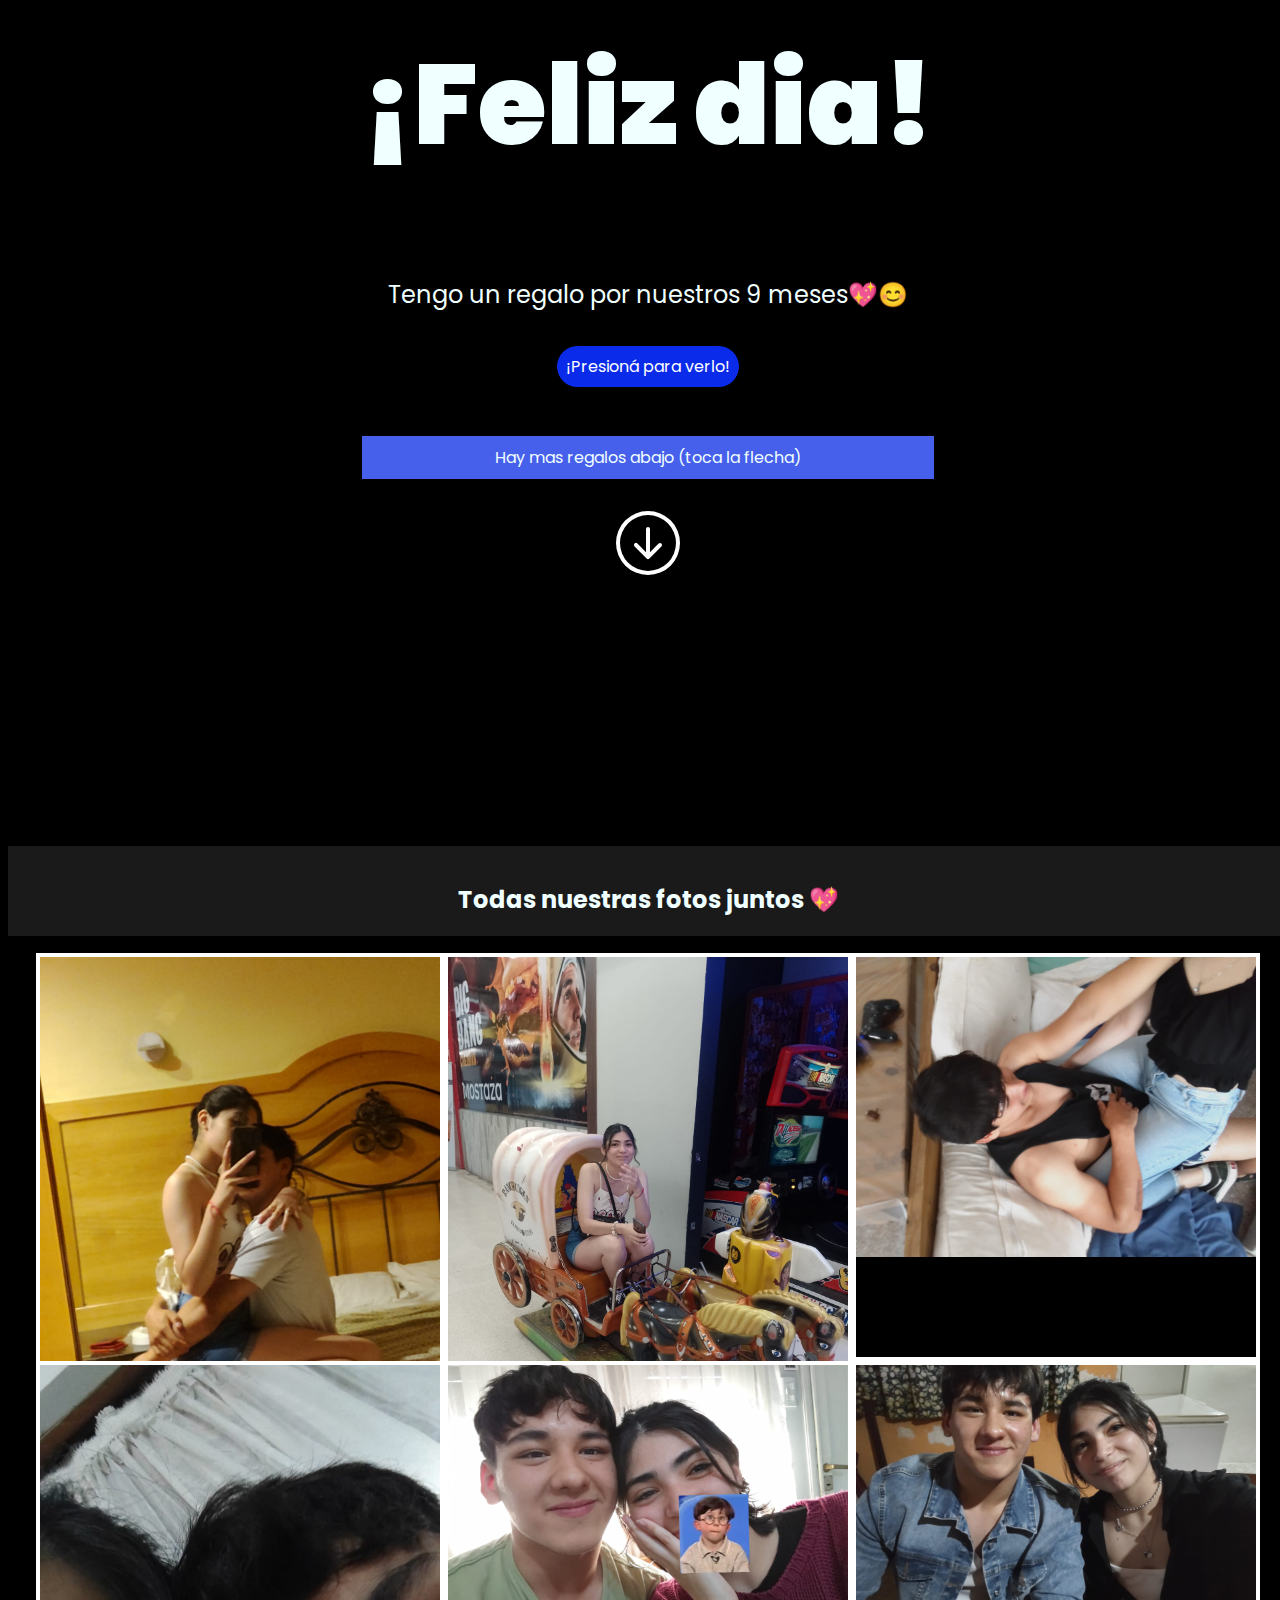
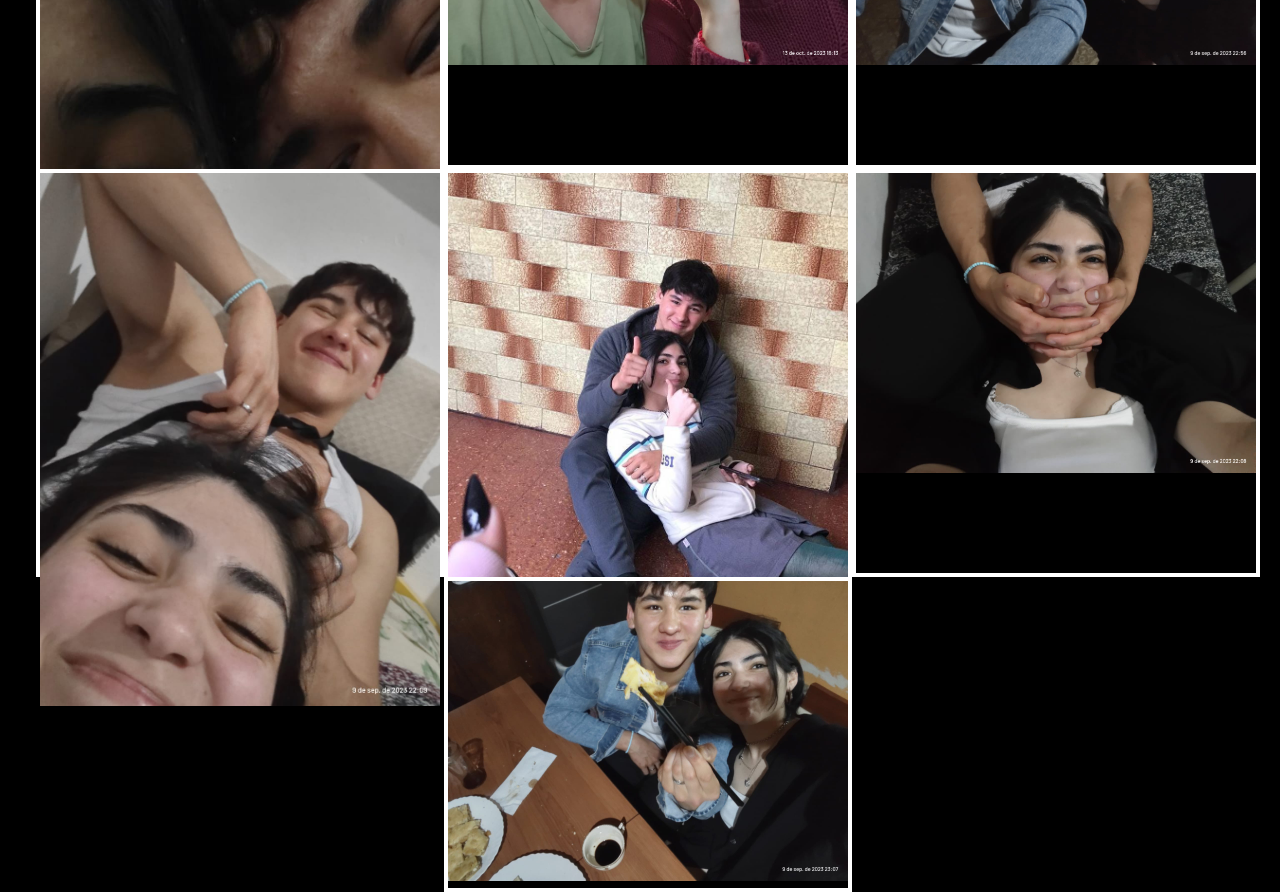
<file: index.html>
<!DOCTYPE html>
<html lang="es">

<head>
    <meta charset="UTF-8">
    <meta http-equiv="X-UA-Compatible" content="IE=edge">
    <meta name="viewport" content="width=device-width, initial-scale=1.0">
    <!-- bootstrap icons -->
    <link rel="stylesheet" href="https://cdn.jsdelivr.net/npm/bootstrap-icons@1.11.3/font/bootstrap-icons.min.css">
    <link rel="stylesheet" href="css/style.css">
    <link rel="icon" href="img/flowers.png" type="image/x-icon">
    <title>Flowers</title>
</head>

<body>
    <section class="sectionUno">
        <h1 class="greetings">
            <span>¡</span>
            <span>F</span>
            <span>e</span>
            <span>l</span>
            <span>i</span>
            <span>z </span>
            <br>
            <span> d</span>
            <span>i</span>
            <span>a</span>
            <span>!</span>
        </h1>
        <div class="description">
            <span>Tengo un regalo por nuestros 9 meses💖😊</span>
        </div>
        <div class="button">
            <button class="botones">
                <a href="flower.html" style="color: #fff;">¡Presioná para verlo!</a>
            </button>
        </div>
    
        <div class="flecha">
            <span class="spanBoton">Hay mas regalos abajo (toca la flecha)</span>
            <a href="#fotos" class="botonAbajoFlecha">
                <svg xmlns="http://www.w3.org/2000/svg" width="4rem" height="4rem" fill="#fff" class="bi bi-arrow-down-circle" viewBox="0 0 16 16">
                    <path fill-rule="evenodd" d="M1 8a7 7 0 1 0 14 0A7 7 0 0 0 1 8m15 0A8 8 0 1 1 0 8a8 8 0 0 1 16 0M8.5 4.5a.5.5 0 0 0-1 0v5.793L5.354 8.146a.5.5 0 1 0-.708.708l3 3a.5.5 0 0 0 .708 0l3-3a.5.5 0 0 0-.708-.708L8.5 10.293z"/>
                </svg>
            </a>
        </div>
    </section>
    <section class="fotos" id="fotos">
        <div class="tituloFotos">
            <h2>Todas nuestras fotos juntos 💖</h2>
        </div>
        <article class="contenedorFotos">
            <div class="foto">
                <img src="./img/1.jpeg" alt="">
            </div>
            <div class="foto">
                <img src="./img/2.jpeg" alt="">
            </div>
            <div class="foto">
                <img src="./img/3.jpeg" alt="">
            </div>
            <!-- <div class="foto">
                <img src="./img/4.jpeg" alt="">
            </div>
            <div class="foto">
                <img src="./img/5.jpeg" alt="">
            </div> -->
            <div class="foto">
                <img src="./img/6.jpeg" alt="">
            </div>
            <div class="foto">
                <img src="./img/7.jpeg" alt="">
            </div>
            <div class="foto">
                <img src="./img/8.jpeg" alt="">
            </div>
            <div class="foto">
                <img src="./img/9.jpeg" alt="">
            </div>
            <div class="foto">
                <img src="./img/10.jpeg" alt="">
            </div>
            <div class="foto">
                <img src="./img/11.jpeg" alt="">
            </div>
            <div class="foto">
                <img src="./img/12.jpeg" alt="">
            </div>
            <!-- <div class="foto">
                <img src="./img/13.jpeg" alt="">
            </div>
            <div class="foto">
                <img src="./img/14.jpeg" alt="">
            </div>
            <div class="foto">
                <img src="./img/15.jpeg" alt="">
            </div> -->
        </article>
    </section>
</body>

</html>
</file>
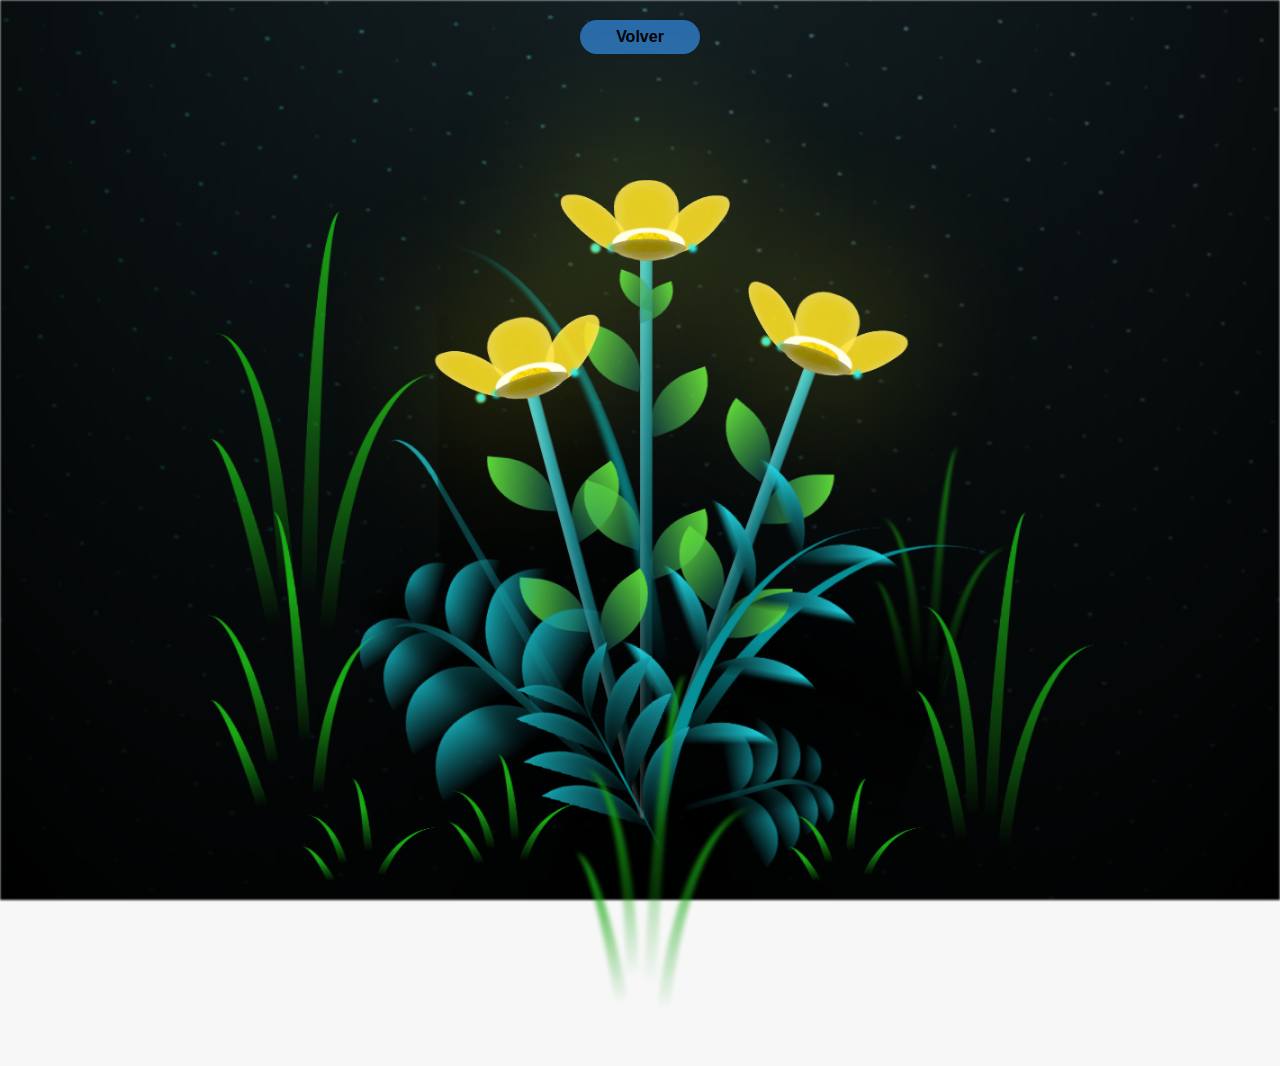
<file: flower.html>
<!DOCTYPE html>
<html lang="es">
    <head>
        <meta charset="UTF-8" />
        <meta http-equiv="X-UA-Compatible" content="IE=edge" />
        <meta name="viewport" content="width=device-width, initial-scale=1.0" />
        <link rel="stylesheet" href="css/main.css" />
        <link rel="icon" href="img/flowers.png" type="image/x-icon" />
        <title>Flower</title>
    </head>
    <body class="container">
        <audio src="sound/ChristianBasso&HaienQiu-Flowers.mp3" autoplay></audio>
        <div id="lyrics">
        
        </div>
        <div id="volverAMainBoton">
            <a href="./index.html">Volver</a>
        </div>
        <h1 class="titulo">Estas flores amarillas son un reflejo de la alegría que traes a mi vida.</h1>
        <div class="night"></div>
        
        <div class="flowers">
        <div class="flower flower--1">
            <div class="flower__leafs flower__leafs--1">
            <div class="flower__leaf flower__leaf--1"></div>
            <div class="flower__leaf flower__leaf--2"></div>
            <div class="flower__leaf flower__leaf--3"></div>
            <div class="flower__leaf flower__leaf--4"></div>
            <div class="flower__white-circle"></div>

            <div class="flower__light flower__light--1"></div>
            <div class="flower__light flower__light--2"></div>
            <div class="flower__light flower__light--3"></div>
            <div class="flower__light flower__light--4"></div>
            <div class="flower__light flower__light--5"></div>
            <div class="flower__light flower__light--6"></div>
            <div class="flower__light flower__light--7"></div>
            <div class="flower__light flower__light--8"></div>
            </div>
            <div class="flower__line">
            <div class="flower__line__leaf flower__line__leaf--1"></div>
            <div class="flower__line__leaf flower__line__leaf--2"></div>
            <div class="flower__line__leaf flower__line__leaf--3"></div>
            <div class="flower__line__leaf flower__line__leaf--4"></div>
            <div class="flower__line__leaf flower__line__leaf--5"></div>
            <div class="flower__line__leaf flower__line__leaf--6"></div>
            </div>
        </div>

        <div class="flower flower--2">
            <div class="flower__leafs flower__leafs--2">
            <div class="flower__leaf flower__leaf--1"></div>
            <div class="flower__leaf flower__leaf--2"></div>
            <div class="flower__leaf flower__leaf--3"></div>
            <div class="flower__leaf flower__leaf--4"></div>
            <div class="flower__white-circle"></div>

            <div class="flower__light flower__light--1"></div>
            <div class="flower__light flower__light--2"></div>
            <div class="flower__light flower__light--3"></div>
            <div class="flower__light flower__light--4"></div>
            <div class="flower__light flower__light--5"></div>
            <div class="flower__light flower__light--6"></div>
            <div class="flower__light flower__light--7"></div>
            <div class="flower__light flower__light--8"></div>
            </div>
            <div class="flower__line">
            <div class="flower__line__leaf flower__line__leaf--1"></div>
            <div class="flower__line__leaf flower__line__leaf--2"></div>
            <div class="flower__line__leaf flower__line__leaf--3"></div>
            <div class="flower__line__leaf flower__line__leaf--4"></div>
            </div>
        </div>

        <div class="flower flower--3">
            <div class="flower__leafs flower__leafs--3">
            <div class="flower__leaf flower__leaf--1"></div>
            <div class="flower__leaf flower__leaf--2"></div>
            <div class="flower__leaf flower__leaf--3"></div>
            <div class="flower__leaf flower__leaf--4"></div>
            <div class="flower__white-circle"></div>

            <div class="flower__light flower__light--1"></div>
            <div class="flower__light flower__light--2"></div>
            <div class="flower__light flower__light--3"></div>
            <div class="flower__light flower__light--4"></div>
            <div class="flower__light flower__light--5"></div>
            <div class="flower__light flower__light--6"></div>
            <div class="flower__light flower__light--7"></div>
            <div class="flower__light flower__light--8"></div>
            </div>
            <div class="flower__line">
            <div class="flower__line__leaf flower__line__leaf--1"></div>
            <div class="flower__line__leaf flower__line__leaf--2"></div>
            <div class="flower__line__leaf flower__line__leaf--3"></div>
            <div class="flower__line__leaf flower__line__leaf--4"></div>
            </div>
        </div>

        <div class="grow-ans" style="--d: 1.2s">
            <div class="flower__g-long">
            <div class="flower__g-long__top"></div>
            <div class="flower__g-long__bottom"></div>
            </div>
        </div>

        <div class="growing-grass">
            <div class="flower__grass flower__grass--1">
            <div class="flower__grass--top"></div>
            <div class="flower__grass--bottom"></div>
            <div class="flower__grass__leaf flower__grass__leaf--1"></div>
            <div class="flower__grass__leaf flower__grass__leaf--2"></div>
            <div class="flower__grass__leaf flower__grass__leaf--3"></div>
            <div class="flower__grass__leaf flower__grass__leaf--4"></div>
            <div class="flower__grass__leaf flower__grass__leaf--5"></div>
            <div class="flower__grass__leaf flower__grass__leaf--6"></div>
            <div class="flower__grass__leaf flower__grass__leaf--7"></div>
            <div class="flower__grass__leaf flower__grass__leaf--8"></div>
            <div class="flower__grass__overlay"></div>
            </div>
        </div>

        <div class="growing-grass">
            <div class="flower__grass flower__grass--2">
            <div class="flower__grass--top"></div>
            <div class="flower__grass--bottom"></div>
            <div class="flower__grass__leaf flower__grass__leaf--1"></div>
            <div class="flower__grass__leaf flower__grass__leaf--2"></div>
            <div class="flower__grass__leaf flower__grass__leaf--3"></div>
            <div class="flower__grass__leaf flower__grass__leaf--4"></div>
            <div class="flower__grass__leaf flower__grass__leaf--5"></div>
            <div class="flower__grass__leaf flower__grass__leaf--6"></div>
            <div class="flower__grass__leaf flower__grass__leaf--7"></div>
            <div class="flower__grass__leaf flower__grass__leaf--8"></div>
            <div class="flower__grass__overlay"></div>
            </div>
        </div>

        <div class="grow-ans" style="--d: 2.4s">
            <div class="flower__g-right flower__g-right--1">
            <div class="leaf"></div>
            </div>
        </div>

        <div class="grow-ans" style="--d: 2.8s">
            <div class="flower__g-right flower__g-right--2">
            <div class="leaf"></div>
            </div>
        </div>

        <div class="grow-ans" style="--d: 2.8s">
            <div class="flower__g-front">
            <div
                class="flower__g-front__leaf-wrapper flower__g-front__leaf-wrapper--1"
            >
                <div class="flower__g-front__leaf"></div>
            </div>
            <div
                class="flower__g-front__leaf-wrapper flower__g-front__leaf-wrapper--2"
            >
                <div class="flower__g-front__leaf"></div>
            </div>
            <div
                class="flower__g-front__leaf-wrapper flower__g-front__leaf-wrapper--3"
            >
                <div class="flower__g-front__leaf"></div>
            </div>
            <div
                class="flower__g-front__leaf-wrapper flower__g-front__leaf-wrapper--4"
            >
                <div class="flower__g-front__leaf"></div>
            </div>
            <div
                class="flower__g-front__leaf-wrapper flower__g-front__leaf-wrapper--5"
            >
                <div class="flower__g-front__leaf"></div>
            </div>
            <div
                class="flower__g-front__leaf-wrapper flower__g-front__leaf-wrapper--6"
            >
                <div class="flower__g-front__leaf"></div>
            </div>
            <div
                class="flower__g-front__leaf-wrapper flower__g-front__leaf-wrapper--7"
            >
                <div class="flower__g-front__leaf"></div>
            </div>
            <div
                class="flower__g-front__leaf-wrapper flower__g-front__leaf-wrapper--8"
            >
                <div class="flower__g-front__leaf"></div>
            </div>
            <div class="flower__g-front__line"></div>
            </div>
        </div>

        <div class="grow-ans" style="--d: 3.2s">
            <div class="flower__g-fr">
            <div class="leaf"></div>
            <div class="flower__g-fr__leaf flower__g-fr__leaf--1"></div>
            <div class="flower__g-fr__leaf flower__g-fr__leaf--2"></div>
            <div class="flower__g-fr__leaf flower__g-fr__leaf--3"></div>
            <div class="flower__g-fr__leaf flower__g-fr__leaf--4"></div>
            <div class="flower__g-fr__leaf flower__g-fr__leaf--5"></div>
            <div class="flower__g-fr__leaf flower__g-fr__leaf--6"></div>
            <div class="flower__g-fr__leaf flower__g-fr__leaf--7"></div>
            <div class="flower__g-fr__leaf flower__g-fr__leaf--8"></div>
            </div>
        </div>

        <div class="long-g long-g--0">
            <div class="grow-ans" style="--d: 3s">
            <div class="leaf leaf--0"></div>
            </div>
            <div class="grow-ans" style="--d: 2.2s">
            <div class="leaf leaf--1"></div>
            </div>
            <div class="grow-ans" style="--d: 3.4s">
            <div class="leaf leaf--2"></div>
            </div>
            <div class="grow-ans" style="--d: 3.6s">
            <div class="leaf leaf--3"></div>
            </div>
        </div>

        <div class="long-g long-g--1">
            <div class="grow-ans" style="--d: 3.6s">
            <div class="leaf leaf--0"></div>
            </div>
            <div class="grow-ans" style="--d: 3.8s">
            <div class="leaf leaf--1"></div>
            </div>
            <div class="grow-ans" style="--d: 4s">
            <div class="leaf leaf--2"></div>
            </div>
            <div class="grow-ans" style="--d: 4.2s">
            <div class="leaf leaf--3"></div>
            </div>
        </div>

        <div class="long-g long-g--2">
            <div class="grow-ans" style="--d: 4s">
            <div class="leaf leaf--0"></div>
            </div>
            <div class="grow-ans" style="--d: 4.2s">
            <div class="leaf leaf--1"></div>
            </div>
            <div class="grow-ans" style="--d: 4.4s">
            <div class="leaf leaf--2"></div>
            </div>
            <div class="grow-ans" style="--d: 4.6s">
            <div class="leaf leaf--3"></div>
            </div>
        </div>

        <div class="long-g long-g--3">
            <div class="grow-ans" style="--d: 4s">
            <div class="leaf leaf--0"></div>
            </div>
            <div class="grow-ans" style="--d: 4.2s">
            <div class="leaf leaf--1"></div>
            </div>
            <div class="grow-ans" style="--d: 3s">
            <div class="leaf leaf--2"></div>
            </div>
            <div class="grow-ans" style="--d: 3.6s">
            <div class="leaf leaf--3"></div>
            </div>
        </div>

        <div class="long-g long-g--4">
            <div class="grow-ans" style="--d: 4s">
            <div class="leaf leaf--0"></div>
            </div>
            <div class="grow-ans" style="--d: 4.2s">
            <div class="leaf leaf--1"></div>
            </div>
            <div class="grow-ans" style="--d: 3s">
            <div class="leaf leaf--2"></div>
            </div>
            <div class="grow-ans" style="--d: 3.6s">
            <div class="leaf leaf--3"></div>
            </div>
        </div>

        <div class="long-g long-g--5">
            <div class="grow-ans" style="--d: 4s">
            <div class="leaf leaf--0"></div>
            </div>
            <div class="grow-ans" style="--d: 4.2s">
            <div class="leaf leaf--1"></div>
            </div>
            <div class="grow-ans" style="--d: 3s">
            <div class="leaf leaf--2"></div>
            </div>
            <div class="grow-ans" style="--d: 3.6s">
            <div class="leaf leaf--3"></div>
            </div>
        </div>

        <div class="long-g long-g--6">
            <div class="grow-ans" style="--d: 4.2s">
            <div class="leaf leaf--0"></div>
            </div>
            <div class="grow-ans" style="--d: 4.4s">
            <div class="leaf leaf--1"></div>
            </div>
            <div class="grow-ans" style="--d: 4.6s">
            <div class="leaf leaf--2"></div>
            </div>
            <div class="grow-ans" style="--d: 4.8s">
            <div class="leaf leaf--3"></div>
            </div>
        </div>

        <div class="long-g long-g--7">
            <div class="grow-ans" style="--d: 3s">
            <div class="leaf leaf--0"></div>
            </div>
            <div class="grow-ans" style="--d: 3.2s">
            <div class="leaf leaf--1"></div>
            </div>
            <div class="grow-ans" style="--d: 3.5s">
            <div class="leaf leaf--2"></div>
            </div>
            <div class="grow-ans" style="--d: 3.6s">
            <div class="leaf leaf--3"></div>
            </div>
        </div>
        </div>
        <script src="anim.js"></script>
        <script src="main.js"></script>
    </body>
</html>
</file>
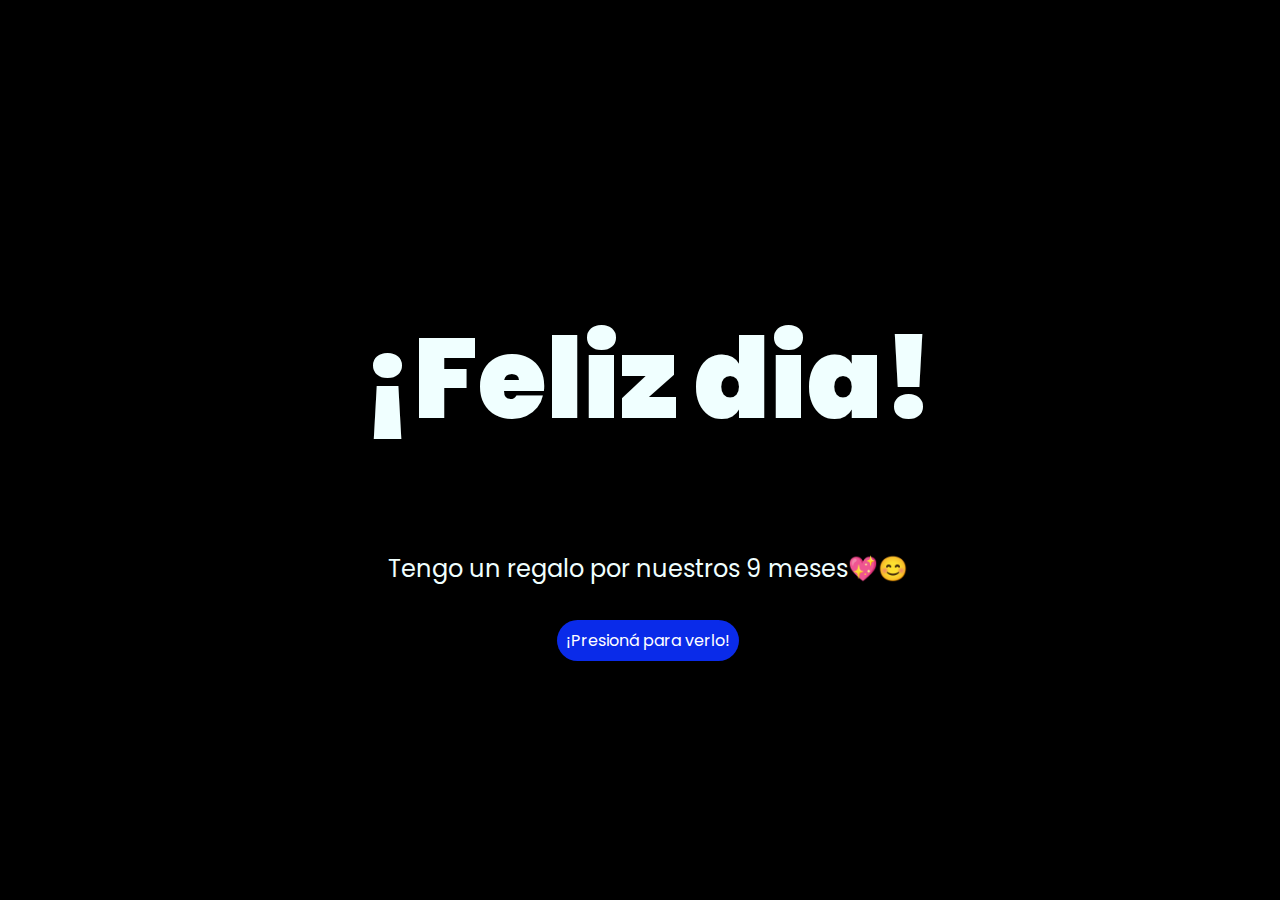
<file: main.html>
<!DOCTYPE html>
<html lang="es">

<head>
    <meta charset="UTF-8">
    <meta http-equiv="X-UA-Compatible" content="IE=edge">
    <meta name="viewport" content="width=device-width, initial-scale=1.0">
    <link rel="stylesheet" href="css/style.css">
    <link rel="icon" href="img/flowers.png" type="image/x-icon">
    <title>Flowers</title>
</head>

<body>
    <h1 class="greetings">
        <span>¡</span>
        <span>F</span>
        <span>e</span>
        <span>l</span>
        <span>i</span>
        <span>z </span>
        <br>
        <span> d</span>
        <span>i</span>
        <span>a</span>
        <span>!</span>
    </h1>
    <div class="description">
        <span>Tengo un regalo por nuestros 9 meses💖😊</span>
    </div>
    <div class="button">
        <button class="botones">
            <a href="flower.html" style="color: #fff;">¡Presioná para verlo!</a>
        </button>
    </div>
</body>

</html>
</file>
<file: css/style.css>
@import url('https://fonts.googleapis.com/css2?family=Poppins:ital,wght@0,500;1,900&display=swap');
*{
    font-family: 'Poppins',cursive;
    padding: 0;
}
body{
    padding-top: 4rem;
    color: azure;
    width: 100%;
    height: 82vh;
    display: flex;
    flex-direction: column;
    align-items: center;
    justify-content: center;
    background-color: black;
}

.sectionUno{
    height: 100vh;
}

.botones{
    padding: 9px;
    border-radius: 80px;
    background-color: transparent;
    border: none;
}

.botones a{
    background-color: #0a2be9;
    padding: 9px;
    border-radius: 80px;
    -webkit-border-radius: 80px;
    -moz-border-radius: 80px;
    -ms-border-radius: 80px;
    -o-border-radius: 80px;

}

.botones a:focus{
    background-color: rgb(50, 194, 194);
}

.greetings{
    font-size: 7rem;
    font-weight: 900;
    display: flex;
    flex-grow: row wrap;
    text-align: center;
}
.greetings > span{
    animation: glow 2.5s ease-in-out infinite;
}
@keyframes glow{
    0%, 100%{
        color: #fff;
        text-shadow: 0 0 12px #39c6d6, 0 0 50px #39c6d6, 0 0 100px #39c6d6;
    }
    10%, 90%{
        color: #111;
        text-shadow: none;
    }
}
.greetings > span:nth-child(2){
    animation-delay: .2s ;
}
.greetings > span:nth-child(3){
    animation-delay: .4s ;
}
.greetings > span:nth-child(4){
    animation-delay: .6s;
}
.greetings > span:nth-child(5){
    animation-delay: .8s;
}
.greetings > span:nth-child(6){
    animation-delay: 1s;
    margin-right: 1rem;
}
.greetings > span:nth-child(7){
    animation-delay: 1.2s;
}
.greetings > span:nth-child(8){
    animation-delay: 1.4s;
}
.greetings > span:nth-child(9){
    animation-delay: 1.6s;
}
.greetings > span:nth-child(10){
    animation-delay: 1.8s;
}
.greetings > span:nth-child(11){
    animation-delay: 2s;
}

.description{
    font-size: 1.5rem;
    margin-bottom: 20px;
}
.description {
    padding: .8rem;
    text-align: center;
}
.button {
    display: flex;
    justify-content: center;
}
.button a{
    text-decoration: none;
    font-size: 1rem;
    color: #111;
}


.flecha {
    padding-top: 3rem;
    display: flex;
    flex-direction: column;
    text-align: center;
    height: 100vh;
}
.spanBoton{
    background-color: #4760ec;
    padding: 9px;
}
.botonAbajoFlecha{
    margin-top: 2rem;
}
    /* Aplicar la animación al botón */
    .botonAbajoFlecha {
        animation-name: moveUpDown; /* Nombre de la animación */
        animation-duration: 3s; /* Duración de la animación */
        animation-timing-function: ease-in-out; /* Función de temporización */
        animation-iteration-count: infinite; /* Repetir en bucle infinito */
        display: inline-block; /* Para que funcione la transformación */
    }
@keyframes moveUpDown {
    0% {
        transform: translateY(0);
        }
        50% {
        transform: translateY(-1rem);
        }
        100% {
        transform: translateY(0);
        }
    }
    




.fotos{
    width: 100%;
    height: 10vh;
    background-color: #1a1a1a;
}
.fotos .tituloFotos h2{
    padding: 1rem;
    text-align: center;
}
.fotos .contenedorFotos{
    display: flex;
    flex-wrap: wrap;
    justify-content: center;
}
.fotos .contenedorFotos .foto{
    max-width: 400px;
    max-height: 400px;
    border: 4px solid white;
    background-color: transparent;

}
.fotos .contenedorFotos .foto img{
    width: 100%;
    z-index: -10;
    align-content: center;
}

@media screen and (max-width:574px){
    .greetings{
        display: block;
        font-size: 4rem;
        font-weight: 800;
        text-align: center;
    }
    .description{
        font-size: 1.3rem;
    }
    
    .button a{
        font-size: 1rem;
    }
}
</file>
<file: css/main.css>
*,
*::after,
*::before {
  padding: 0;
  margin: 0;
  box-sizing: border-box;
}

:root {
  --dark-color: #000;
}

body {
  display: flex;
  align-items: flex-end;
  justify-content: center;
  min-height: 100vh;
  background-color: var(--dark-color);
  overflow: hidden;
  perspective: 1000px;
  position: relative;
}

#lyrics {
  font-size: 28px;
  font-family: "Franklin Gothic Medium", "Arial Narrow", Arial, sans-serif;
  color: white;
  position: absolute;
  margin-bottom: 20%;
  z-index: 1;
  font-weight: bold;
  letter-spacing: 4px;
}


#volverAMainBoton{
  background-color: #286ba9;
  padding: .5rem ;
  border-radius: 30px;
  width: 120px;
  text-align: center;
  position: absolute;
  top: 20px;
}

#volverAMainBoton a{
  text-decoration: none;
  color: #000;
  font-weight: 700
}

@media only screen and (max-width: 600px) {
  /* Estilos específicos para dispositivos con un ancho máximo de 600px */
  #lyrics {
      font-size: 14px; /* Reduce el tamaño del texto para dispositivos más pequeños */
      margin-bottom: 530px;
      letter-spacing: 3px;
  }

}
.titulo {
  margin-bottom: 180px;
  font-family: "Arial Narrow", Arial, sans-serif;
  color: yellow;
  position: absolute;
  font-weight: bold;
  letter-spacing: 10px;
  opacity: 0;
  animation: fadeIn 3s ease-in-out forwards;
  text-align: center;
}
@keyframes fadeIn {
  from {
    opacity: 0;
  }
  to {
    opacity: 1;
  }
}

.night {
  z-index: -1;
  position: absolute;
  left: 50%;
  top: 0;
  transform: translateX(-50%);
  width: 100%;
  height: 100%;
  filter: blur(0.1vmin);
  background-image: radial-gradient(
      ellipse at top,
      transparent 0%,
      var(--dark-color)
    ),
    radial-gradient(
      ellipse at bottom,
      var(--dark-color),
      rgba(145, 233, 255, 0.2)
    ),
    repeating-linear-gradient(
      220deg,
      rgb(0, 0, 0) 0px,
      rgb(0, 0, 0) 19px,
      transparent 19px,
      transparent 22px
    ),
    repeating-linear-gradient(
      189deg,
      rgb(0, 0, 0) 0px,
      rgb(0, 0, 0) 19px,
      transparent 19px,
      transparent 22px
    ),
    repeating-linear-gradient(
      148deg,
      rgb(0, 0, 0) 0px,
      rgb(0, 0, 0) 19px,
      transparent 19px,
      transparent 22px
    ),
    linear-gradient(90deg, rgb(0, 255, 250), rgb(240, 240, 240));
}

.flowers {
  position: relative;
  transform: scale(0.9);
  /*margin-bottom: 100px;
  */
}

@media only screen and (max-width: 600px) {
  /* Estilos específicos para dispositivos con un ancho máximo de 600px */
.flowers {
      font-size: 14px;
      margin-bottom: 35%;
      letter-spacing: 3px;
      transform: scale(1.0);
}

}

.flower {
  position: absolute;
  bottom: 10vmin;
  transform-origin: bottom center;
  z-index: 10;
  --fl-speed: 0.8s;
}
.flower--1 {
  -webkit-animation: moving-flower-1 4s linear infinite;
  animation: moving-flower-1 4s linear infinite;
}
.flower--1 .flower__line {
  height: 70vmin;
  -webkit-animation-delay: 0.3s;
  animation-delay: 0.3s;
}
.flower--1 .flower__line__leaf--1 {
  -webkit-animation: blooming-leaf-right var(--fl-speed) 1.6s backwards;
  animation: blooming-leaf-right var(--fl-speed) 1.6s backwards;
}
.flower--1 .flower__line__leaf--2 {
  -webkit-animation: blooming-leaf-right var(--fl-speed) 1.4s backwards;
  animation: blooming-leaf-right var(--fl-speed) 1.4s backwards;
}
.flower--1 .flower__line__leaf--3 {
  -webkit-animation: blooming-leaf-left var(--fl-speed) 1.2s backwards;
  animation: blooming-leaf-left var(--fl-speed) 1.2s backwards;
}
.flower--1 .flower__line__leaf--4 {
  -webkit-animation: blooming-leaf-left var(--fl-speed) 1s backwards;
  animation: blooming-leaf-left var(--fl-speed) 1s backwards;
}
.flower--1 .flower__line__leaf--5 {
  -webkit-animation: blooming-leaf-right var(--fl-speed) 1.8s backwards;
  animation: blooming-leaf-right var(--fl-speed) 1.8s backwards;
}
.flower--1 .flower__line__leaf--6 {
  -webkit-animation: blooming-leaf-left var(--fl-speed) 2s backwards;
  animation: blooming-leaf-left var(--fl-speed) 2s backwards;
}
.flower--2 {
  left: 50%;
  transform: rotate(20deg);
  -webkit-animation: moving-flower-2 4s linear infinite;
  animation: moving-flower-2 4s linear infinite;
}
.flower--2 .flower__line {
  height: 60vmin;
  -webkit-animation-delay: 0.6s;
  animation-delay: 0.6s;
}
.flower--2 .flower__line__leaf--1 {
  -webkit-animation: blooming-leaf-right var(--fl-speed) 1.9s backwards;
  animation: blooming-leaf-right var(--fl-speed) 1.9s backwards;
}
.flower--2 .flower__line__leaf--2 {
  -webkit-animation: blooming-leaf-right var(--fl-speed) 1.7s backwards;
  animation: blooming-leaf-right var(--fl-speed) 1.7s backwards;
}
.flower--2 .flower__line__leaf--3 {
  -webkit-animation: blooming-leaf-left var(--fl-speed) 1.5s backwards;
  animation: blooming-leaf-left var(--fl-speed) 1.5s backwards;
}
.flower--2 .flower__line__leaf--4 {
  -webkit-animation: blooming-leaf-left var(--fl-speed) 1.3s backwards;
  animation: blooming-leaf-left var(--fl-speed) 1.3s backwards;
}
.flower--3 {
  left: 50%;
  transform: rotate(-15deg);
  -webkit-animation: moving-flower-3 4s linear infinite;
  animation: moving-flower-3 4s linear infinite;
}
.flower--3 .flower__line {
  -webkit-animation-delay: 0.9s;
  animation-delay: 0.9s;
}
.flower--3 .flower__line__leaf--1 {
  -webkit-animation: blooming-leaf-right var(--fl-speed) 2.5s backwards;
  animation: blooming-leaf-right var(--fl-speed) 2.5s backwards;
}
.flower--3 .flower__line__leaf--2 {
  -webkit-animation: blooming-leaf-right var(--fl-speed) 2.3s backwards;
  animation: blooming-leaf-right var(--fl-speed) 2.3s backwards;
}
.flower--3 .flower__line__leaf--3 {
  -webkit-animation: blooming-leaf-left var(--fl-speed) 2.1s backwards;
  animation: blooming-leaf-left var(--fl-speed) 2.1s backwards;
}
.flower--3 .flower__line__leaf--4 {
  -webkit-animation: blooming-leaf-left var(--fl-speed) 1.9s backwards;
  animation: blooming-leaf-left var(--fl-speed) 1.9s backwards;
}
.flower__leafs {
  position: relative;
  -webkit-animation: blooming-flower 2s backwards;
  animation: blooming-flower 2s backwards;
}
.flower__leafs--1 {
  -webkit-animation-delay: 1.1s;
  animation-delay: 1.1s;
}
.flower__leafs--2 {
  -webkit-animation-delay: 1.4s;
  animation-delay: 1.4s;
}
.flower__leafs--3 {
  -webkit-animation-delay: 1.7s;
  animation-delay: 1.7s;
}
.flower__leafs::after {
  content: "";
  position: absolute;
  left: 0;
  top: 0;
  transform: translate(-50%, -100%);
  width: 8vmin;
  height: 8vmin;
  background-color: #f9fd25;
  /* background-color: #fd2525; */
  filter: blur(10vmin);
}
.flower__leaf {
  position: absolute;
  bottom: 0;
  left: 50%;
  width: 8vmin;
  height: 11vmin;
  border-radius: 51% 49% 47% 53%/44% 45% 55% 69%;
  background-color: #253bfd;
  background-color: #fddd25;
  transform-origin: bottom center;
  opacity: 0.9;
  box-shadow: inset 0 0 2vmin rgba(255, 255, 255, 0.5);
}
.flower__leaf--1 {
  transform: translate(-10%, 1%) rotateY(40deg) rotateX(-50deg);
}
.flower__leaf--2 {
  transform: translate(-50%, -4%) rotateX(40deg);
}
.flower__leaf--3 {
  transform: translate(-90%, 0%) rotateY(45deg) rotateX(50deg);
}
.flower__leaf--4 {
  width: 8vmin;
  height: 8vmin;
  transform-origin: bottom left;
  border-radius: 4vmin 10vmin 4vmin 4vmin;
  transform: translate(0%, 18%) rotateX(70deg) rotate(-43deg);
  background-color: #7c6901;
  z-index: 1;
  opacity: 0.8;
}
.flower__white-circle {
  position: absolute;
  left: -3.5vmin;
  top: -3vmin;
  width: 9vmin;
  height: 4vmin;
  border-radius: 50%;
  background-color: #fff;
}
.flower__white-circle::after {
  content: "";
  position: absolute;
  left: 50%;
  top: 45%;
  transform: translate(-50%, -50%);
  width: 60%;
  height: 60%;
  border-radius: inherit;
  background-image: repeating-linear-gradient(
      135deg,
      rgba(0, 0, 0, 0.03) 0px,
      rgba(0, 0, 0, 0.03) 1px,
      transparent 1px,
      transparent 12px
    ),
    repeating-linear-gradient(
      45deg,
      rgba(0, 0, 0, 0.03) 0px,
      rgba(0, 0, 0, 0.03) 1px,
      transparent 1px,
      transparent 12px
    ),
    repeating-linear-gradient(
      67.5deg,
      rgba(0, 0, 0, 0.03) 0px,
      rgba(0, 0, 0, 0.03) 1px,
      transparent 1px,
      transparent 12px
    ),
    repeating-linear-gradient(
      135deg,
      rgba(0, 0, 0, 0.03) 0px,
      rgba(0, 0, 0, 0.03) 1px,
      transparent 1px,
      transparent 12px
    ),
    repeating-linear-gradient(
      45deg,
      rgba(0, 0, 0, 0.03) 0px,
      rgba(0, 0, 0, 0.03) 1px,
      transparent 1px,
      transparent 12px
    ),
    repeating-linear-gradient(
      112.5deg,
      rgba(0, 0, 0, 0.03) 0px,
      rgba(0, 0, 0, 0.03) 1px,
      transparent 1px,
      transparent 12px
    ),
    repeating-linear-gradient(
      112.5deg,
      rgba(0, 0, 0, 0.03) 0px,
      rgba(0, 0, 0, 0.03) 1px,
      transparent 1px,
      transparent 12px
    ),
    repeating-linear-gradient(
      45deg,
      rgba(0, 0, 0, 0.03) 0px,
      rgba(0, 0, 0, 0.03) 1px,
      transparent 1px,
      transparent 12px
    ),
    repeating-linear-gradient(
      22.5deg,
      rgba(0, 0, 0, 0.03) 0px,
      rgba(0, 0, 0, 0.03) 1px,
      transparent 1px,
      transparent 12px
    ),
    repeating-linear-gradient(
      45deg,
      rgba(0, 0, 0, 0.03) 0px,
      rgba(0, 0, 0, 0.03) 1px,
      transparent 1px,
      transparent 12px
    ),
    repeating-linear-gradient(
      22.5deg,
      rgba(0, 0, 0, 0.03) 0px,
      rgba(0, 0, 0, 0.03) 1px,
      transparent 1px,
      transparent 12px
    ),
    repeating-linear-gradient(
      135deg,
      rgba(0, 0, 0, 0.03) 0px,
      rgba(0, 0, 0, 0.03) 1px,
      transparent 1px,
      transparent 12px
    ),
    repeating-linear-gradient(
      157.5deg,
      rgba(0, 0, 0, 0.03) 0px,
      rgba(0, 0, 0, 0.03) 1px,
      transparent 1px,
      transparent 12px
    ),
    repeating-linear-gradient(
      67.5deg,
      rgba(0, 0, 0, 0.03) 0px,
      rgba(0, 0, 0, 0.03) 1px,
      transparent 1px,
      transparent 12px
    ),
    repeating-linear-gradient(
      67.5deg,
      rgba(0, 0, 0, 0.03) 0px,
      rgba(0, 0, 0, 0.03) 1px,
      transparent 1px,
      transparent 12px
    ),
    linear-gradient(90deg, rgb(255, 235, 18), rgb(255, 206, 0));
}
.flower__line {
  height: 55vmin;
  width: 1.5vmin;
  background-image: linear-gradient(
      to left,
      rgba(0, 0, 0, 0.2),
      transparent,
      rgba(255, 255, 255, 0.2)
    ),
    linear-gradient(to top, transparent 10%, #14757a, #39c6d6);
  box-shadow: inset 0 0 2px rgba(0, 0, 0, 0.5);
  -webkit-animation: grow-flower-tree 4s backwards;
  animation: grow-flower-tree 4s backwards;
}
.flower__line__leaf {
  --w: 7vmin;
  --h: calc(var(--w) + 2vmin);
  position: absolute;
  top: 20%;
  left: 90%;
  width: var(--w);
  height: var(--h);
  border-top-right-radius: var(--h);
  border-bottom-left-radius: var(--h);
  background-image: linear-gradient(to top, rgba(20, 117, 122, 0.4), #5ed639);
}
.flower__line__leaf--1 {
  transform: rotate(70deg) rotateY(30deg);
}
.flower__line__leaf--2 {
  top: 45%;
  transform: rotate(70deg) rotateY(30deg);
}
.flower__line__leaf--3,
.flower__line__leaf--4,
.flower__line__leaf--6 {
  border-top-right-radius: 0;
  border-bottom-left-radius: 0;
  border-top-left-radius: var(--h);
  border-bottom-right-radius: var(--h);
  left: -460%;
  top: 12%;
  transform: rotate(-70deg) rotateY(30deg);
}
.flower__line__leaf--4 {
  top: 40%;
}
.flower__line__leaf--5 {
  top: 0;
  transform-origin: left;
  transform: rotate(70deg) rotateY(30deg) scale(0.6);
}
.flower__line__leaf--6 {
  top: -2%;
  left: -450%;
  transform-origin: right;
  transform: rotate(-70deg) rotateY(30deg) scale(0.6);
}
.flower__light {
  position: absolute;
  bottom: 0vmin;
  width: 1vmin;
  height: 1vmin;
  background-color: rgb(255, 251, 0);
  border-radius: 50%;
  filter: blur(0.2vmin);
  -webkit-animation: light-ans 4s linear infinite backwards;
  animation: light-ans 4s linear infinite backwards;
}
.flower__light:nth-child(odd) {
  background-color: #23f0ff;
}
.flower__light--1 {
  left: -2vmin;
  -webkit-animation-delay: 1s;
  animation-delay: 1s;
}
.flower__light--2 {
  left: 3vmin;
  -webkit-animation-delay: 0.5s;
  animation-delay: 0.5s;
}
.flower__light--3 {
  left: -6vmin;
  -webkit-animation-delay: 0.3s;
  animation-delay: 0.3s;
}
.flower__light--4 {
  left: 6vmin;
  -webkit-animation-delay: 0.9s;
  animation-delay: 0.9s;
}
.flower__light--5 {
  left: -1vmin;
  -webkit-animation-delay: 1.5s;
  animation-delay: 1.5s;
}
.flower__light--6 {
  left: -4vmin;
  -webkit-animation-delay: 3s;
  animation-delay: 3s;
}
.flower__light--7 {
  left: 3vmin;
  -webkit-animation-delay: 2s;
  animation-delay: 2s;
}
.flower__light--8 {
  left: -6vmin;
  -webkit-animation-delay: 3.5s;
  animation-delay: 3.5s;
}
.flower__grass {
  --c: #159faa;
  --line-w: 1.5vmin;
  position: absolute;
  bottom: 12vmin;
  left: -7vmin;
  display: flex;
  flex-direction: column;
  align-items: flex-end;
  z-index: 20;
  transform-origin: bottom center;
  transform: rotate(-48deg) rotateY(40deg);
}
.flower__grass--1 {
  -webkit-animation: moving-grass 2s linear infinite;
  animation: moving-grass 2s linear infinite;
}
.flower__grass--2 {
  left: 2vmin;
  bottom: 10vmin;
  transform: scale(0.5) rotate(75deg) rotateX(10deg) rotateY(-200deg);
  opacity: 0.8;
  z-index: 0;
  -webkit-animation: moving-grass--2 1.5s linear infinite;
  animation: moving-grass--2 1.5s linear infinite;
}
.flower__grass--top {
  width: 7vmin;
  height: 10vmin;
  border-top-right-radius: 100%;
  border-right: var(--line-w) solid var(--c);
  transform-origin: bottom center;
  transform: rotate(-2deg);
}
.flower__grass--bottom {
  margin-top: -2px;
  width: var(--line-w);
  height: 25vmin;
  background-image: linear-gradient(to top, transparent, var(--c));
}
.flower__grass__leaf {
  --size: 10vmin;
  position: absolute;
  width: calc(var(--size) * 2.1);
  height: var(--size);
  border-top-left-radius: var(--size);
  border-top-right-radius: var(--size);
  background-image: linear-gradient(
    to top,
    transparent,
    transparent 30%,
    var(--c)
  );
  z-index: 100;
}
.flower__grass__leaf--1 {
  top: -6%;
  left: 30%;
  --size: 6vmin;
  transform: rotate(-20deg);
  -webkit-animation: growing-grass-ans--1 2s 2.6s backwards;
  animation: growing-grass-ans--1 2s 2.6s backwards;
}
@-webkit-keyframes growing-grass-ans--1 {
  0% {
    transform-origin: bottom left;
    transform: rotate(-20deg) scale(0);
  }
}
@keyframes growing-grass-ans--1 {
  0% {
    transform-origin: bottom left;
    transform: rotate(-20deg) scale(0);
  }
}
.flower__grass__leaf--2 {
  top: -5%;
  left: -110%;
  --size: 6vmin;
  transform: rotate(10deg);
  -webkit-animation: growing-grass-ans--2 2s 2.4s linear backwards;
  animation: growing-grass-ans--2 2s 2.4s linear backwards;
}
@-webkit-keyframes growing-grass-ans--2 {
  0% {
    transform-origin: bottom right;
    transform: rotate(10deg) scale(0);
  }
}
@keyframes growing-grass-ans--2 {
  0% {
    transform-origin: bottom right;
    transform: rotate(10deg) scale(0);
  }
}
.flower__grass__leaf--3 {
  top: 5%;
  left: 60%;
  --size: 8vmin;
  transform: rotate(-18deg) rotateX(-20deg);
  -webkit-animation: growing-grass-ans--3 2s 2.2s linear backwards;
  animation: growing-grass-ans--3 2s 2.2s linear backwards;
}
@-webkit-keyframes growing-grass-ans--3 {
  0% {
    transform-origin: bottom left;
    transform: rotate(-18deg) rotateX(-20deg) scale(0);
  }
}
@keyframes growing-grass-ans--3 {
  0% {
    transform-origin: bottom left;
    transform: rotate(-18deg) rotateX(-20deg) scale(0);
  }
}
.flower__grass__leaf--4 {
  top: 6%;
  left: -135%;
  --size: 8vmin;
  transform: rotate(2deg);
  -webkit-animation: growing-grass-ans--4 2s 2s linear backwards;
  animation: growing-grass-ans--4 2s 2s linear backwards;
}
@-webkit-keyframes growing-grass-ans--4 {
  0% {
    transform-origin: bottom right;
    transform: rotate(2deg) scale(0);
  }
}
@keyframes growing-grass-ans--4 {
  0% {
    transform-origin: bottom right;
    transform: rotate(2deg) scale(0);
  }
}
.flower__grass__leaf--5 {
  top: 20%;
  left: 60%;
  --size: 10vmin;
  transform: rotate(-24deg) rotateX(-20deg);
  -webkit-animation: growing-grass-ans--5 2s 1.8s linear backwards;
  animation: growing-grass-ans--5 2s 1.8s linear backwards;
}
@-webkit-keyframes growing-grass-ans--5 {
  0% {
    transform-origin: bottom left;
    transform: rotate(-24deg) rotateX(-20deg) scale(0);
  }
}
@keyframes growing-grass-ans--5 {
  0% {
    transform-origin: bottom left;
    transform: rotate(-24deg) rotateX(-20deg) scale(0);
  }
}
.flower__grass__leaf--6 {
  top: 22%;
  left: -180%;
  --size: 10vmin;
  transform: rotate(10deg);
  -webkit-animation: growing-grass-ans--6 2s 1.6s linear backwards;
  animation: growing-grass-ans--6 2s 1.6s linear backwards;
}
@-webkit-keyframes growing-grass-ans--6 {
  0% {
    transform-origin: bottom right;
    transform: rotate(10deg) scale(0);
  }
}
@keyframes growing-grass-ans--6 {
  0% {
    transform-origin: bottom right;
    transform: rotate(10deg) scale(0);
  }
}
.flower__grass__leaf--7 {
  top: 39%;
  left: 70%;
  --size: 10vmin;
  transform: rotate(-10deg);
  -webkit-animation: growing-grass-ans--7 2s 1.4s linear backwards;
  animation: growing-grass-ans--7 2s 1.4s linear backwards;
}
@-webkit-keyframes growing-grass-ans--7 {
  0% {
    transform-origin: bottom left;
    transform: rotate(-10deg) scale(0);
  }
}
@keyframes growing-grass-ans--7 {
  0% {
    transform-origin: bottom left;
    transform: rotate(-10deg) scale(0);
  }
}
.flower__grass__leaf--8 {
  top: 40%;
  left: -215%;
  --size: 11vmin;
  transform: rotate(10deg);
  -webkit-animation: growing-grass-ans--8 2s 1.2s linear backwards;
  animation: growing-grass-ans--8 2s 1.2s linear backwards;
}
@-webkit-keyframes growing-grass-ans--8 {
  0% {
    transform-origin: bottom right;
    transform: rotate(10deg) scale(0);
  }
}
@keyframes growing-grass-ans--8 {
  0% {
    transform-origin: bottom right;
    transform: rotate(10deg) scale(0);
  }
}
.flower__grass__overlay {
  position: absolute;
  top: -10%;
  right: 0%;
  width: 100%;
  height: 100%;
  background-color: rgba(0, 0, 0, 0.6);
  filter: blur(1.5vmin);
  z-index: 100;
}
.flower__g-long {
  --w: 2vmin;
  --h: 6vmin;
  --c: #159faa;
  position: absolute;
  bottom: 10vmin;
  left: -3vmin;
  transform-origin: bottom center;
  transform: rotate(-30deg) rotateY(-20deg);
  display: flex;
  flex-direction: column;
  align-items: flex-end;
  -webkit-animation: flower-g-long-ans 3s linear infinite;
  animation: flower-g-long-ans 3s linear infinite;
}
@-webkit-keyframes flower-g-long-ans {
  0%,
  100% {
    transform: rotate(-30deg) rotateY(-20deg);
  }
  50% {
    transform: rotate(-32deg) rotateY(-20deg);
  }
}
@keyframes flower-g-long-ans {
  0%,
  100% {
    transform: rotate(-30deg) rotateY(-20deg);
  }
  50% {
    transform: rotate(-32deg) rotateY(-20deg);
  }
}
.flower__g-long__top {
  top: calc(var(--h) * -1);
  width: calc(var(--w) + 1vmin);
  height: var(--h);
  border-top-right-radius: 100%;
  border-right: 0.7vmin solid var(--c);
  transform: translate(-0.7vmin, 1vmin);
}
.flower__g-long__bottom {
  width: var(--w);
  height: 50vmin;
  transform-origin: bottom center;
  background-image: linear-gradient(to top, transparent 30%, var(--c));
  box-shadow: inset 0 0 2px rgba(0, 0, 0, 0.5);
  -webkit-clip-path: polygon(35% 0, 65% 1%, 100% 100%, 0% 100%);
  clip-path: polygon(35% 0, 65% 1%, 100% 100%, 0% 100%);
}
.flower__g-right {
  position: absolute;
  bottom: 6vmin;
  left: -2vmin;
  transform-origin: bottom left;
  transform: rotate(20deg);
}
.flower__g-right .leaf {
  width: 30vmin;
  height: 50vmin;
  border-top-left-radius: 100%;
  border-left: 2vmin solid #079097;
  background-image: linear-gradient(
    to bottom,
    transparent,
    var(--dark-color) 60%
  );
  -webkit-mask-image: linear-gradient(to top, transparent 30%, #079097 60%);
}
.flower__g-right--1 {
  -webkit-animation: flower-g-right-ans 2.5s linear infinite;
  animation: flower-g-right-ans 2.5s linear infinite;
}
.flower__g-right--2 {
  left: 5vmin;
  transform: rotateY(-180deg);
  -webkit-animation: flower-g-right-ans--2 3s linear infinite;
  animation: flower-g-right-ans--2 3s linear infinite;
}
.flower__g-right--2 .leaf {
  height: 75vmin;
  filter: blur(0.3vmin);
  opacity: 0.8;
}
@-webkit-keyframes flower-g-right-ans {
  0%,
  100% {
    transform: rotate(20deg);
  }
  50% {
    transform: rotate(24deg) rotateX(-20deg);
  }
}
@keyframes flower-g-right-ans {
  0%,
  100% {
    transform: rotate(20deg);
  }
  50% {
    transform: rotate(24deg) rotateX(-20deg);
  }
}
@-webkit-keyframes flower-g-right-ans--2 {
  0%,
  100% {
    transform: rotateY(-180deg) rotate(0deg) rotateX(-20deg);
  }
  50% {
    transform: rotateY(-180deg) rotate(6deg) rotateX(-20deg);
  }
}
@keyframes flower-g-right-ans--2 {
  0%,
  100% {
    transform: rotateY(-180deg) rotate(0deg) rotateX(-20deg);
  }
  50% {
    transform: rotateY(-180deg) rotate(6deg) rotateX(-20deg);
  }
}
.flower__g-front {
  position: absolute;
  bottom: 6vmin;
  left: 2.5vmin;
  z-index: 100;
  transform-origin: bottom center;
  transform: rotate(-28deg) rotateY(30deg) scale(1.04);
  -webkit-animation: flower__g-front-ans 2s linear infinite;
  animation: flower__g-front-ans 2s linear infinite;
}
@-webkit-keyframes flower__g-front-ans {
  0%,
  100% {
    transform: rotate(-28deg) rotateY(30deg) scale(1.04);
  }
  50% {
    transform: rotate(-35deg) rotateY(40deg) scale(1.04);
  }
}
@keyframes flower__g-front-ans {
  0%,
  100% {
    transform: rotate(-28deg) rotateY(30deg) scale(1.04);
  }
  50% {
    transform: rotate(-35deg) rotateY(40deg) scale(1.04);
  }
}
.flower__g-front__line {
  width: 0.3vmin;
  height: 20vmin;
  background-image: linear-gradient(
    to top,
    transparent,
    #079097,
    transparent 100%
  );
  position: relative;
}
.flower__g-front__leaf-wrapper {
  position: absolute;
  top: 0;
  left: 0;
  transform-origin: bottom left;
  transform: rotate(10deg);
}
.flower__g-front__leaf-wrapper:nth-child(even) {
  left: 0vmin;
  transform: rotateY(-180deg) rotate(5deg);
  -webkit-animation: flower__g-front__leaf-left-ans 1s ease-in backwards;
  animation: flower__g-front__leaf-left-ans 1s ease-in backwards;
}
.flower__g-front__leaf-wrapper:nth-child(odd) {
  -webkit-animation: flower__g-front__leaf-ans 1s ease-in backwards;
  animation: flower__g-front__leaf-ans 1s ease-in backwards;
}
.flower__g-front__leaf-wrapper--1 {
  top: -8vmin;
  transform: scale(0.7);
  -webkit-animation: flower__g-front__leaf-ans 1s 5.5s ease-in backwards !important;
  animation: flower__g-front__leaf-ans 1s 5.5s ease-in backwards !important;
}
.flower__g-front__leaf-wrapper--2 {
  top: -8vmin;
  transform: rotateY(-180deg) scale(0.7) !important;
  -webkit-animation: flower__g-front__leaf-left-ans-2 1s 4.6s ease-in backwards !important;
  animation: flower__g-front__leaf-left-ans-2 1s 4.6s ease-in backwards !important;
}
.flower__g-front__leaf-wrapper--3 {
  top: -3vmin;
  -webkit-animation: flower__g-front__leaf-ans 1s 4.6s ease-in backwards;
  animation: flower__g-front__leaf-ans 1s 4.6s ease-in backwards;
}
.flower__g-front__leaf-wrapper--4 {
  top: -3vmin;
  transform: rotateY(-180deg) scale(0.9) !important;
  -webkit-animation: flower__g-front__leaf-left-ans-2 1s 4.6s ease-in backwards !important;
  animation: flower__g-front__leaf-left-ans-2 1s 4.6s ease-in backwards !important;
}
@-webkit-keyframes flower__g-front__leaf-left-ans-2 {
  0% {
    transform: rotateY(-180deg) scale(0);
  }
}
@keyframes flower__g-front__leaf-left-ans-2 {
  0% {
    transform: rotateY(-180deg) scale(0);
  }
}
.flower__g-front__leaf-wrapper--5,
.flower__g-front__leaf-wrapper--6 {
  top: 2vmin;
}
.flower__g-front__leaf-wrapper--7,
.flower__g-front__leaf-wrapper--8 {
  top: 6.5vmin;
}
.flower__g-front__leaf-wrapper--2 {
  -webkit-animation-delay: 5.2s !important;
  animation-delay: 5.2s !important;
}
.flower__g-front__leaf-wrapper--3 {
  -webkit-animation-delay: 4.9s !important;
  animation-delay: 4.9s !important;
}
.flower__g-front__leaf-wrapper--5 {
  -webkit-animation-delay: 4.3s !important;
  animation-delay: 4.3s !important;
}
.flower__g-front__leaf-wrapper--6 {
  -webkit-animation-delay: 4.1s !important;
  animation-delay: 4.1s !important;
}
.flower__g-front__leaf-wrapper--7 {
  -webkit-animation-delay: 3.8s !important;
  animation-delay: 3.8s !important;
}
.flower__g-front__leaf-wrapper--8 {
  -webkit-animation-delay: 3.5s !important;
  animation-delay: 3.5s !important;
}
@-webkit-keyframes flower__g-front__leaf-ans {
  0% {
    transform: rotate(10deg) scale(0);
  }
}
@keyframes flower__g-front__leaf-ans {
  0% {
    transform: rotate(10deg) scale(0);
  }
}
@-webkit-keyframes flower__g-front__leaf-left-ans {
  0% {
    transform: rotateY(-180deg) rotate(5deg) scale(0);
  }
}
@keyframes flower__g-front__leaf-left-ans {
  0% {
    transform: rotateY(-180deg) rotate(5deg) scale(0);
  }
}
.flower__g-front__leaf {
  width: 10vmin;
  height: 10vmin;
  border-radius: 100% 0% 0% 100%/100% 100% 0% 0%;
  box-shadow: inset 0 2px 1vmin hsla(184deg, 97%, 58%, 0.2);
  background-image: linear-gradient(
      to bottom left,
      transparent,
      var(--dark-color)
    ),
    linear-gradient(to bottom right, #159faa 50%, transparent 50%, transparent);
  -webkit-mask-image: linear-gradient(
    to bottom right,
    #159faa 50%,
    transparent 50%,
    transparent
  );
  mask-image: linear-gradient(
    to bottom right,
    #159faa 50%,
    transparent 50%,
    transparent
  );
}
.flower__g-fr {
  position: absolute;
  bottom: -4vmin;
  left: vmin;
  transform-origin: bottom left;
  z-index: 10;
  -webkit-animation: flower__g-fr-ans 2s linear infinite;
  animation: flower__g-fr-ans 2s linear infinite;
}
@-webkit-keyframes flower__g-fr-ans {
  0%,
  100% {
    transform: rotate(2deg);
  }
  50% {
    transform: rotate(4deg);
  }
}
@keyframes flower__g-fr-ans {
  0%,
  100% {
    transform: rotate(2deg);
  }
  50% {
    transform: rotate(4deg);
  }
}
.flower__g-fr .leaf {
  width: 30vmin;
  height: 50vmin;
  border-top-left-radius: 100%;
  border-left: 2vmin solid #079097;
  -webkit-mask-image: linear-gradient(to top, transparent 25%, #079097 50%);
  position: relative;
  z-index: 1;
}
.flower__g-fr__leaf {
  position: absolute;
  top: 0;
  left: 0;
  width: 10vmin;
  height: 10vmin;
  border-radius: 100% 0% 0% 100%/100% 100% 0% 0%;
  box-shadow: inset 0 2px 1vmin hsla(184deg, 97%, 58%, 0.2);
  background-image: linear-gradient(
      to bottom left,
      transparent,
      var(--dark-color) 98%
    ),
    linear-gradient(to bottom right, #23f0ff 45%, transparent 50%, transparent);
  -webkit-mask-image: linear-gradient(
    135deg,
    #159faa 40%,
    transparent 50%,
    transparent
  );
}
.flower__g-fr__leaf--1 {
  left: 20vmin;
  transform: rotate(45deg);
  -webkit-animation: flower__g-fr-leaft-ans-1 0.5s 5.2s linear backwards;
  animation: flower__g-fr-leaft-ans-1 0.5s 5.2s linear backwards;
}
@-webkit-keyframes flower__g-fr-leaft-ans-1 {
  0% {
    transform-origin: left;
    transform: rotate(45deg) scale(0);
  }
}
@keyframes flower__g-fr-leaft-ans-1 {
  0% {
    transform-origin: left;
    transform: rotate(45deg) scale(0);
  }
}
.flower__g-fr__leaf--2 {
  left: 12vmin;
  top: -7vmin;
  transform: rotate(25deg) rotateY(-180deg);
  -webkit-animation: flower__g-fr-leaft-ans-6 0.5s 5s linear backwards;
  animation: flower__g-fr-leaft-ans-6 0.5s 5s linear backwards;
}
.flower__g-fr__leaf--3 {
  left: 15vmin;
  top: 6vmin;
  transform: rotate(55deg);
  -webkit-animation: flower__g-fr-leaft-ans-5 0.5s 4.8s linear backwards;
  animation: flower__g-fr-leaft-ans-5 0.5s 4.8s linear backwards;
}
.flower__g-fr__leaf--4 {
  left: 6vmin;
  top: -2vmin;
  transform: rotate(25deg) rotateY(-180deg);
  -webkit-animation: flower__g-fr-leaft-ans-6 0.5s 4.6s linear backwards;
  animation: flower__g-fr-leaft-ans-6 0.5s 4.6s linear backwards;
}
.flower__g-fr__leaf--5 {
  left: 10vmin;
  top: 14vmin;
  transform: rotate(55deg);
  -webkit-animation: flower__g-fr-leaft-ans-5 0.5s 4.4s linear backwards;
  animation: flower__g-fr-leaft-ans-5 0.5s 4.4s linear backwards;
}
@-webkit-keyframes flower__g-fr-leaft-ans-5 {
  0% {
    transform-origin: left;
    transform: rotate(55deg) scale(0);
  }
}
@keyframes flower__g-fr-leaft-ans-5 {
  0% {
    transform-origin: left;
    transform: rotate(55deg) scale(0);
  }
}
.flower__g-fr__leaf--6 {
  left: 0vmin;
  top: 6vmin;
  transform: rotate(25deg) rotateY(-180deg);
  -webkit-animation: flower__g-fr-leaft-ans-6 0.5s 4.2s linear backwards;
  animation: flower__g-fr-leaft-ans-6 0.5s 4.2s linear backwards;
}
@-webkit-keyframes flower__g-fr-leaft-ans-6 {
  0% {
    transform-origin: right;
    transform: rotate(25deg) rotateY(-180deg) scale(0);
  }
}
@keyframes flower__g-fr-leaft-ans-6 {
  0% {
    transform-origin: right;
    transform: rotate(25deg) rotateY(-180deg) scale(0);
  }
}
.flower__g-fr__leaf--7 {
  left: 5vmin;
  top: 22vmin;
  transform: rotate(45deg);
  -webkit-animation: flower__g-fr-leaft-ans-7 0.5s 4s linear backwards;
  animation: flower__g-fr-leaft-ans-7 0.5s 4s linear backwards;
}
@-webkit-keyframes flower__g-fr-leaft-ans-7 {
  0% {
    transform-origin: left;
    transform: rotate(45deg) scale(0);
  }
}
@keyframes flower__g-fr-leaft-ans-7 {
  0% {
    transform-origin: left;
    transform: rotate(45deg) scale(0);
  }
}
.flower__g-fr__leaf--8 {
  left: -4vmin;
  top: 15vmin;
  transform: rotate(15deg) rotateY(-180deg);
  -webkit-animation: flower__g-fr-leaft-ans-8 0.5s 3.8s linear backwards;
  animation: flower__g-fr-leaft-ans-8 0.5s 3.8s linear backwards;
}
@-webkit-keyframes flower__g-fr-leaft-ans-8 {
  0% {
    transform-origin: right;
    transform: rotate(15deg) rotateY(-180deg) scale(0);
  }
}
@keyframes flower__g-fr-leaft-ans-8 {
  0% {
    transform-origin: right;
    transform: rotate(15deg) rotateY(-180deg) scale(0);
  }
}

.long-g {
  position: absolute;
  bottom: 25vmin;
  left: -42vmin;
  transform-origin: bottom left;
}
.long-g--1 {
  bottom: 0vmin;
  transform: scale(0.8) rotate(-5deg);
}
.long-g--1 .leaf {
  -webkit-mask-image: linear-gradient(
    to top,
    transparent 40%,
    #079097 80%
  ) !important;
}
.long-g--1 .leaf--1 {
  --w: 5vmin;
  --h: 60vmin;
  left: -2vmin;
  transform: rotate(3deg) rotateY(-180deg);
}
.long-g--2,
.long-g--3 {
  bottom: -3vmin;
  left: -35vmin;
  transform-origin: center;
  transform: scale(0.6) rotateX(60deg);
}
.long-g--2 .leaf,
.long-g--3 .leaf {
  -webkit-mask-image: linear-gradient(
    to top,
    transparent 50%,
    #079097 80%
  ) !important;
}
.long-g--2 .leaf--1,
.long-g--3 .leaf--1 {
  left: -1vmin;
  transform: rotateY(-180deg);
}
.long-g--3 {
  left: -17vmin;
  bottom: 0vmin;
}
.long-g--3 .leaf {
  -webkit-mask-image: linear-gradient(
    to top,
    transparent 40%,
    #079097 80%
  ) !important;
}
.long-g--4 {
  left: 25vmin;
  bottom: -3vmin;
  transform-origin: center;
  transform: scale(0.6) rotateX(60deg);
}
.long-g--4 .leaf {
  -webkit-mask-image: linear-gradient(
    to top,
    transparent 50%,
    #079097 80%
  ) !important;
}
.long-g--5 {
  left: 42vmin;
  bottom: 0vmin;
  transform: scale(0.8) rotate(2deg);
}
.long-g--6 {
  left: 0vmin;
  bottom: -20vmin;
  z-index: 100;
  filter: blur(0.3vmin);
  transform: scale(0.8) rotate(2deg);
}
.long-g--7 {
  left: 35vmin;
  bottom: 20vmin;
  z-index: -1;
  filter: blur(0.3vmin);
  transform: scale(0.6) rotate(2deg);
  opacity: 0.7;
}
.long-g .leaf {
  --w: 15vmin;
  --h: 40vmin;
  --c: #1aaa15;
  position: absolute;
  bottom: 0;
  width: var(--w);
  height: var(--h);
  border-top-left-radius: 100%;
  border-left: 2vmin solid var(--c);
  -webkit-mask-image: linear-gradient(
    to top,
    transparent 20%,
    var(--dark-color)
  );
  transform-origin: bottom center;
}
.long-g .leaf--0 {
  left: 2vmin;
  -webkit-animation: leaf-ans-1 4s linear infinite;
  animation: leaf-ans-1 4s linear infinite;
}
.long-g .leaf--1 {
  --w: 5vmin;
  --h: 60vmin;
  -webkit-animation: leaf-ans-1 4s linear infinite;
  animation: leaf-ans-1 4s linear infinite;
}
.long-g .leaf--2 {
  --w: 10vmin;
  --h: 40vmin;
  left: -0.5vmin;
  bottom: 5vmin;
  transform-origin: bottom left;
  transform: rotateY(-180deg);
  -webkit-animation: leaf-ans-2 3s linear infinite;
  animation: leaf-ans-2 3s linear infinite;
}
.long-g .leaf--3 {
  --w: 5vmin;
  --h: 30vmin;
  left: -1vmin;
  bottom: 3.2vmin;
  transform-origin: bottom left;
  transform: rotate(-10deg) rotateY(-180deg);
  -webkit-animation: leaf-ans-3 3s linear infinite;
  animation: leaf-ans-3 3s linear infinite;
}

@-webkit-keyframes leaf-ans-1 {
  0%,
  100% {
    transform: rotate(-5deg) scale(1);
  }
  50% {
    transform: rotate(5deg) scale(1.1);
  }
}

@keyframes leaf-ans-1 {
  0%,
  100% {
    transform: rotate(-5deg) scale(1);
  }
  50% {
    transform: rotate(5deg) scale(1.1);
  }
}
@-webkit-keyframes leaf-ans-2 {
  0%,
  100% {
    transform: rotateY(-180deg) rotate(5deg);
  }
  50% {
    transform: rotateY(-180deg) rotate(0deg) scale(1.1);
  }
}
@keyframes leaf-ans-2 {
  0%,
  100% {
    transform: rotateY(-180deg) rotate(5deg);
  }
  50% {
    transform: rotateY(-180deg) rotate(0deg) scale(1.1);
  }
}
@-webkit-keyframes leaf-ans-3 {
  0%,
  100% {
    transform: rotate(-10deg) rotateY(-180deg);
  }
  50% {
    transform: rotate(-20deg) rotateY(-180deg);
  }
}
@keyframes leaf-ans-3 {
  0%,
  100% {
    transform: rotate(-10deg) rotateY(-180deg);
  }
  50% {
    transform: rotate(-20deg) rotateY(-180deg);
  }
}
.grow-ans {
  -webkit-animation: grow-ans 2s var(--d) backwards;
  animation: grow-ans 2s var(--d) backwards;
}

@-webkit-keyframes grow-ans {
  0% {
    transform: scale(0);
    opacity: 0;
  }
}

@keyframes grow-ans {
  0% {
    transform: scale(0);
    opacity: 0;
  }
}
@-webkit-keyframes light-ans {
  0% {
    opacity: 0;
    transform: translateY(0vmin);
  }
  25% {
    opacity: 1;
    transform: translateY(-5vmin) translateX(-2vmin);
  }
  50% {
    opacity: 1;
    transform: translateY(-15vmin) translateX(2vmin);
    filter: blur(0.2vmin);
  }
  75% {
    transform: translateY(-20vmin) translateX(-2vmin);
    filter: blur(0.2vmin);
  }
  100% {
    transform: translateY(-30vmin);
    opacity: 0;
    filter: blur(1vmin);
  }
}
@keyframes light-ans {
  0% {
    opacity: 0;
    transform: translateY(0vmin);
  }
  25% {
    opacity: 1;
    transform: translateY(-5vmin) translateX(-2vmin);
  }
  50% {
    opacity: 1;
    transform: translateY(-15vmin) translateX(2vmin);
    filter: blur(0.2vmin);
  }
  75% {
    transform: translateY(-20vmin) translateX(-2vmin);
    filter: blur(0.2vmin);
  }
  100% {
    transform: translateY(-30vmin);
    opacity: 0;
    filter: blur(1vmin);
  }
}
@-webkit-keyframes moving-flower-1 {
  0%,
  100% {
    transform: rotate(2deg);
  }
  50% {
    transform: rotate(-2deg);
  }
}
@keyframes moving-flower-1 {
  0%,
  100% {
    transform: rotate(2deg);
  }
  50% {
    transform: rotate(-2deg);
  }
}
@-webkit-keyframes moving-flower-2 {
  0%,
  100% {
    transform: rotate(18deg);
  }
  50% {
    transform: rotate(14deg);
  }
}
@keyframes moving-flower-2 {
  0%,
  100% {
    transform: rotate(18deg);
  }
  50% {
    transform: rotate(14deg);
  }
}
@-webkit-keyframes moving-flower-3 {
  0%,
  100% {
    transform: rotate(-18deg);
  }
  50% {
    transform: rotate(-20deg) rotateY(-10deg);
  }
}
@keyframes moving-flower-3 {
  0%,
  100% {
    transform: rotate(-18deg);
  }
  50% {
    transform: rotate(-20deg) rotateY(-10deg);
  }
}
@-webkit-keyframes blooming-leaf-right {
  0% {
    transform-origin: left;
    transform: rotate(70deg) rotateY(30deg) scale(0);
  }
}
@keyframes blooming-leaf-right {
  0% {
    transform-origin: left;
    transform: rotate(70deg) rotateY(30deg) scale(0);
  }
}
@-webkit-keyframes blooming-leaf-left {
  0% {
    transform-origin: right;
    transform: rotate(-70deg) rotateY(30deg) scale(0);
  }
}
@keyframes blooming-leaf-left {
  0% {
    transform-origin: right;
    transform: rotate(-70deg) rotateY(30deg) scale(0);
  }
}
@-webkit-keyframes grow-flower-tree {
  0% {
    height: 0;
    border-radius: 1vmin;
  }
}
@keyframes grow-flower-tree {
  0% {
    height: 0;
    border-radius: 1vmin;
  }
}
@-webkit-keyframes blooming-flower {
  0% {
    transform: scale(0);
  }
}
@keyframes blooming-flower {
  0% {
    transform: scale(0);
  }
}
@-webkit-keyframes moving-grass {
  0%,
  100% {
    transform: rotate(-48deg) rotateY(40deg);
  }
  50% {
    transform: rotate(-50deg) rotateY(40deg);
  }
}
@keyframes moving-grass {
  0%,
  100% {
    transform: rotate(-48deg) rotateY(40deg);
  }
  50% {
    transform: rotate(-50deg) rotateY(40deg);
  }
}
@-webkit-keyframes moving-grass--2 {
  0%,
  100% {
    transform: scale(0.5) rotate(75deg) rotateX(10deg) rotateY(-200deg);
  }
  50% {
    transform: scale(0.5) rotate(79deg) rotateX(10deg) rotateY(-200deg);
  }
}
@keyframes moving-grass--2 {
  0%,
  100% {
    transform: scale(0.5) rotate(75deg) rotateX(10deg) rotateY(-200deg);
  }
  50% {
    transform: scale(0.5) rotate(79deg) rotateX(10deg) rotateY(-200deg);
  }
}
.growing-grass {
  -webkit-animation: growing-grass-ans 1s 2s backwards;
  animation: growing-grass-ans 1s 2s backwards;
}

@-webkit-keyframes growing-grass-ans {
  0% {
    transform: scale(0);
  }
}

@keyframes growing-grass-ans {
  0% {
    transform: scale(0);
  }
}
.container * {
  -webkit-animation-play-state: paused !important;
  animation-play-state: paused !important;
} /*# sourceMappingURL=main.css.map */


/* Reset de estilos básicos */
body, h1, p {
  margin: 0;
  padding: 0;
}

/* Estilos generales */
body {
  font-family: 'Arial', sans-serif;
  background-color: #f7f7f7;
  color: #333;
}

.container {
  max-width: 1200px;
  margin: 0 auto;
  padding: 20px;
}

h1 {
  font-size: 2em;
  line-height: 1.5;
  margin-bottom: 20px;
}

/* Media Queries para tamaños de pantalla diferentes */
@media screen and (max-width: 600px) {
  /* Estilos para pantallas pequeñas */
  h1 {
      font-size: 1.5em;
  }
}

@media screen and (min-width: 601px) and (max-width: 1024px) {
  /* Estilos para pantallas medianas */
  h1 {
      font-size: 1.8em;
  }
}

@media screen and (min-width: 1025px) {
  /* Estilos para pantallas grandes */
  h1 {
      font-size: 2em;
  }
}

/* Agregar más estilos según sea necesario */
</file>
